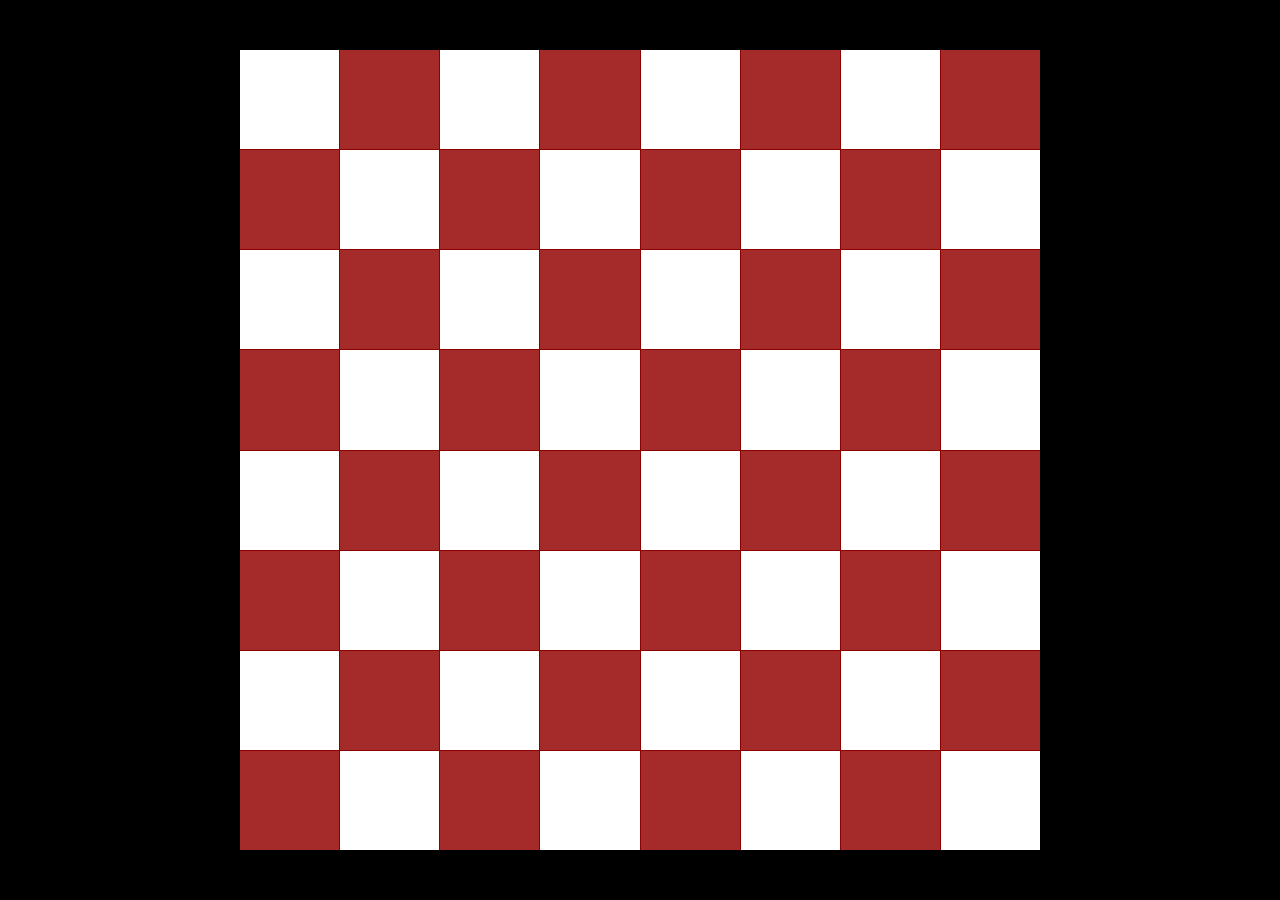
<file: index.html>
<!DOCTYPE html>
<html lang="en">
<head>
    <meta charset="UTF-8">
    <meta name="viewport" content="width=device-width, initial-scale=1.0">
    <title>Document</title>
    <link rel="stylesheet" href="grid2s.css">
</head>
<body style=" height:100vh;display: flex; justify-content: center; align-items: center;">
     <div class="container">
            <div class="white"></div>
            <div class="brown"></div>
            
             <div class="white"></div>
             <div class="brown"></div>
               <div class="white"></div>
            <div class="brown"></div>
            <div class="white"></div>
            <div class="brown"></div>
             <div class="brown"></div>
               <div class="white"></div>
            <div class="brown"></div>
            <div class="white"></div>
             <div class="brown"></div>
            <div class="white"></div>
            <div class="brown"></div>
              <div class="white"></div>
                 <div class="white"></div>
            <div class="brown"></div>
            <div class="white"></div>
             <div class="brown"></div>
            <div class="white"></div>
            <div class="brown"></div>
              <div class="white"></div>
              <div class="brown"></div>
               <div class="brown"></div>
            <div class="white"></div>
             <div class="brown"></div>
            <div class="white"></div>
            <div class="brown"></div>
              <div class="white"></div>
              <div class="brown"></div>
              <div class="white"></div>
               <div class="white"></div>
            <div class="brown"></div>
              <div class="white"></div>
              <div class="brown"></div>
               <div class="white"></div>
            <div class="brown"></div>
              <div class="white"></div>
              <div class="brown"></div>
               <div class="brown"></div>
              <div class="white"></div>
               <div class="brown"></div>
              <div class="white"></div>
               <div class="brown"></div>
              <div class="white"></div>
               <div class="brown"></div>
              <div class="white"></div>
              <div class="white"></div>
               <div class="brown"></div>
               <div class="white"></div>
               <div class="brown"></div>
               <div class="white"></div>
               <div class="brown"></div>
               <div class="white"></div>
               <div class="brown"></div>
               <div class="brown"></div>
               <div class="white"></div>
               <div class="brown"></div>
               <div class="white"></div>
               <div class="brown"></div>
               <div class="white"></div>
               <div class="brown"></div>
               <div class="white"></div>
            
             
          
            
            
          
          
     </div>
</body>
</html>
</file>
<file: grid2s.css>
*{
    padding: 0%;
    margin: 0px;
      box-sizing: border-box;
}

body{
    background-color: black;
}

.container{
    display: grid;
    grid-template-rows: repeat(8,1fr) ;
    grid-template-columns: repeat(8,1fr) ;
    gap: 1px;
    height: 800px;
    width: 800px;
    
    background-color:darkred;

}
.white{
    background-color: white;
}
.brown{
    background-color:brown;
}
</file>
